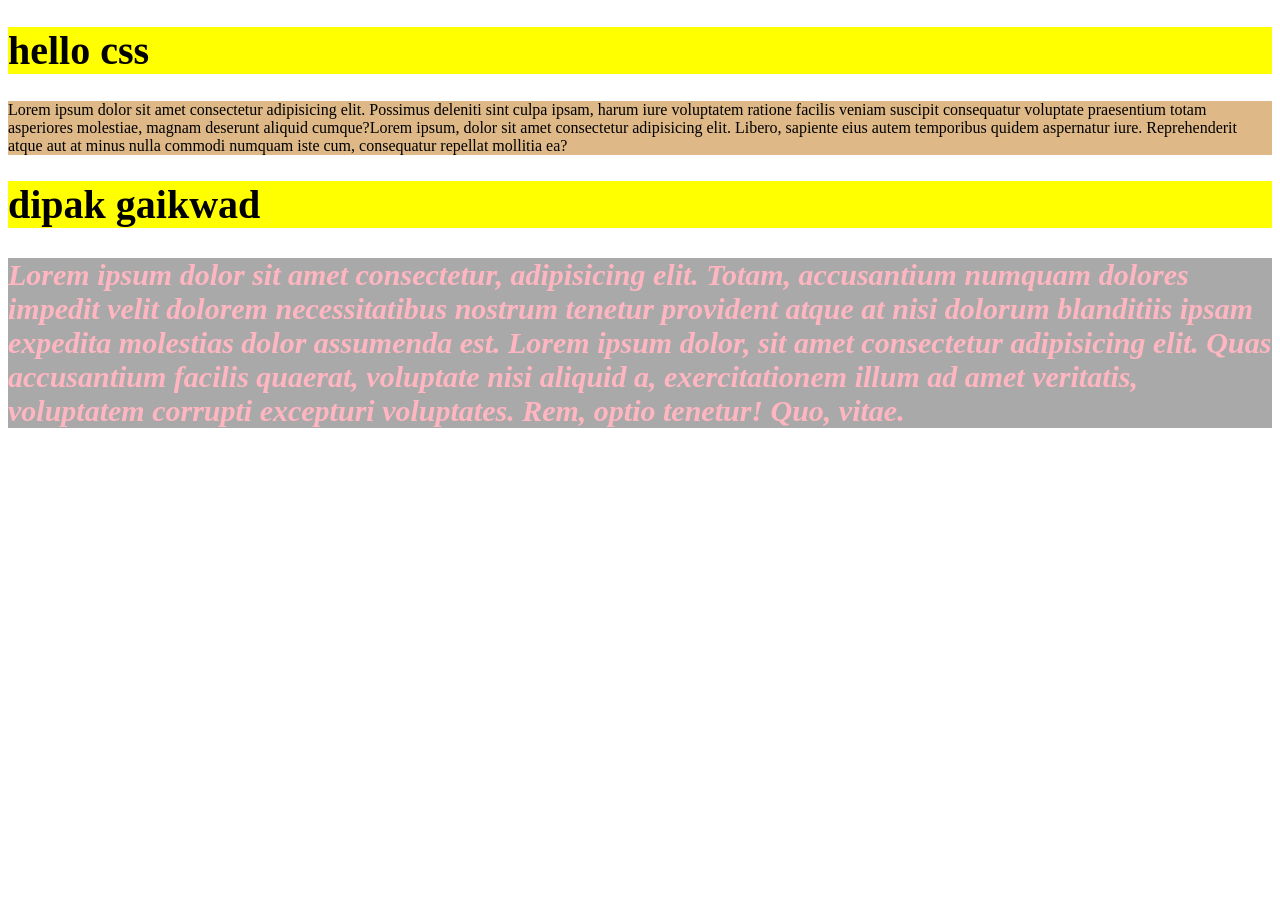
<file: index.html>
<!DOCTYPE html>
<html lang="en">
<head>
    <meta charset="UTF-8">
    <meta name="viewport" content="width=device-width, initial-scale=1.0">
    <title>Document</title>
    <style>
        h1 {
            color: black !important;
            background-color: yellow !important;
            font-size: 40px;

        }

    p{
        color: black;
        background-color: burlywood;

    }
    </style>
</head>
<body>
<!-- internal css example -->
<h1>hello css </h1>
<p>Lorem ipsum dolor sit amet consectetur adipisicing elit. Possimus deleniti sint culpa ipsam, harum iure voluptatem ratione 
    facilis veniam suscipit consequatur voluptate praesentium totam asperiores molestiae, magnam deserunt aliquid cumque?Lorem 
    ipsum, dolor sit amet consectetur adipisicing elit. Libero, sapiente eius autem temporibus quidem aspernatur iure. Reprehenderit atque aut at minus nulla commodi numquam iste cum, consequatur repellat mollitia ea?</p>

    <!-- inline css example -->
    <h1 style="color: blueviolet; background-color: yellowgreen;">dipak gaikwad</h1> 
<p style="color: lightpink; background-color: darkgrey; font-style: italic; font-size: 30px; font-weight: bold;">Lorem ipsum dolor sit amet consectetur, adipisicing elit. Totam, accusantium numquam dolores impedit velit dolorem necessitatibus 
    nostrum tenetur provident atque at nisi dolorum blanditiis ipsam expedita molestias dolor assumenda est. Lorem ipsum dolor, sit amet consectetur adipisicing elit. Quas accusantium facilis quaerat, voluptate nisi aliquid a, exercitationem illum ad 
    amet veritatis, voluptatem corrupti excepturi voluptates. Rem, optio tenetur! Quo, vitae.</p>
</body>
</html>
</file>
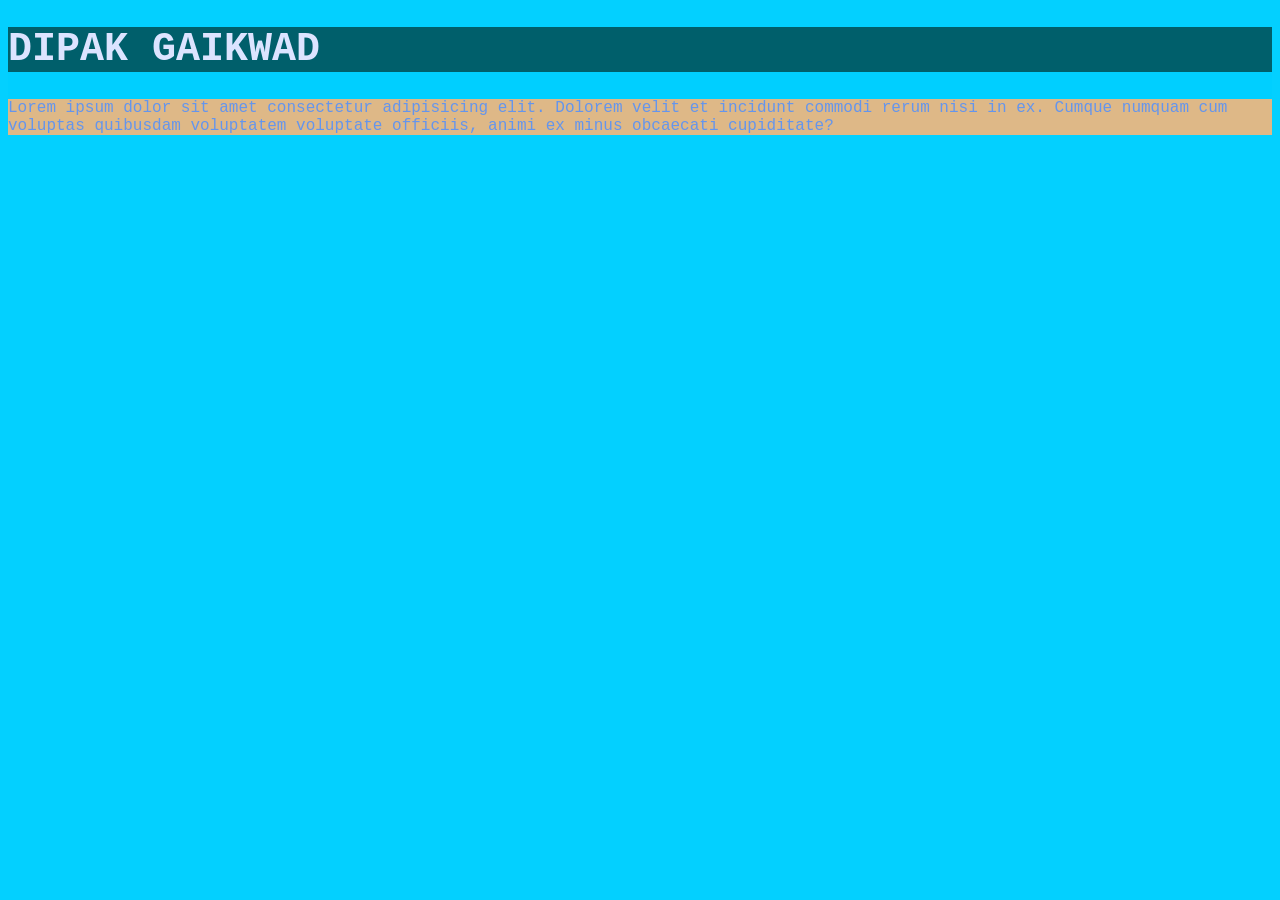
<file: about.html>
<!DOCTYPE html>
<html lang="en">
<head>
    <meta charset="UTF-8">
    <meta name="viewport" content="width=device-width, initial-scale=1.0">
    <title>Document</title>
</head>
<body>
    <h1>DIPAK GAIKWAD</h1>
    <p>Lorem ipsum dolor sit amet consectetur adipisicing elit.
         Dolorem velit et incidunt commodi rerum nisi in ex. Cumque numquam cum voluptas quibusdam voluptatem voluptate officiis, animi ex minus obcaecati cupiditate?</p>

    <link href="style.css" rel="stylesheet">
</body>
</html>
</file>
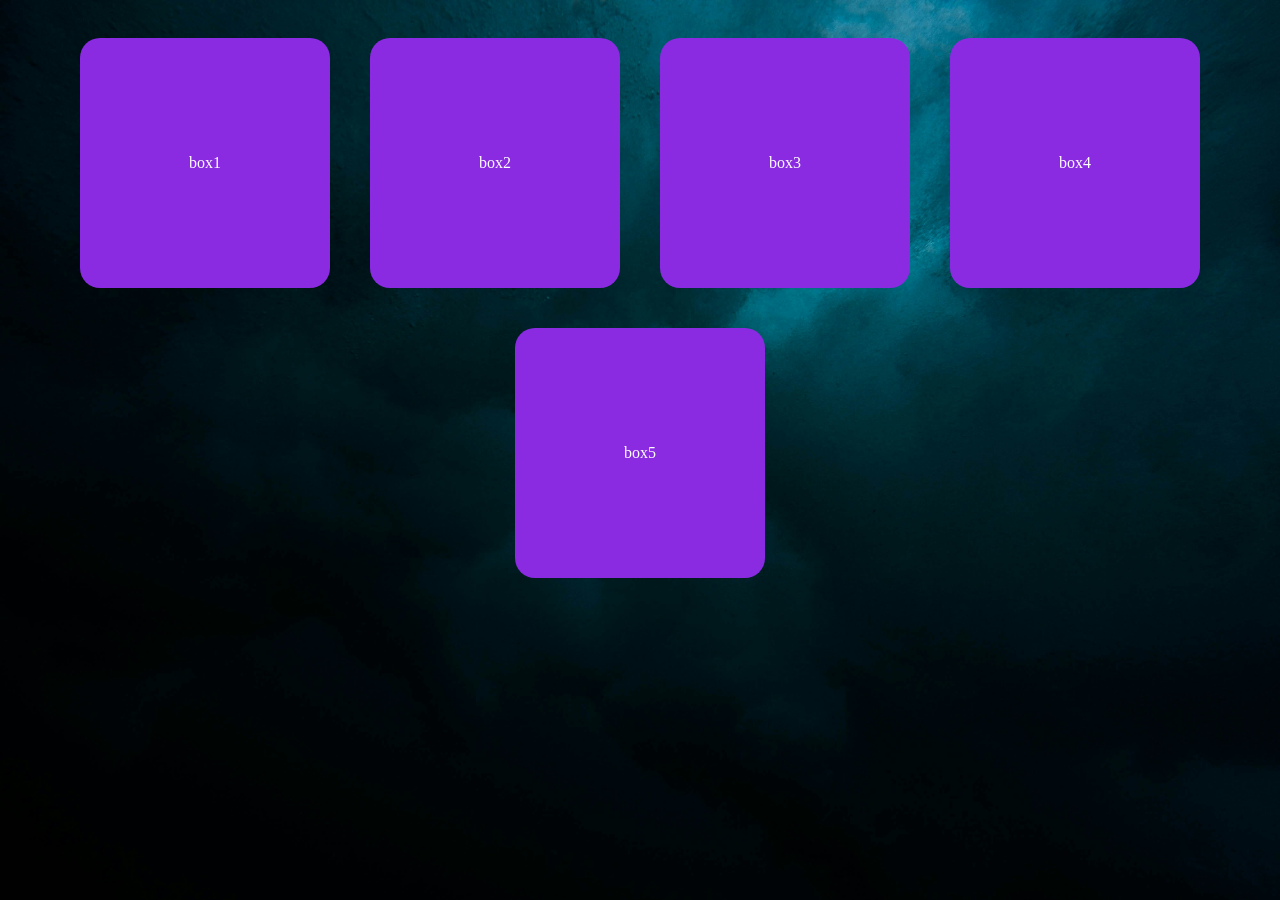
<file: background-image.html>
<!DOCTYPE html>
<html lang="en">
<head>
    <meta charset="UTF-8">
    <meta name="viewport" content="width=device-width, initial-scale=1.0">
    <title>background-image</title>
<style>
    body {
       background-image: url(image/jeremy-bishop-G9i_plbfDgk-unsplash.jpg); 
      background-repeat: no-repeat;
      background-size: cover;
    }
.container {
    display: flex;
    flex-wrap: wrap;
    justify-content: center;
    gap: 20px;
    padding-top: 20px;
}
.box {
    color: white;
    background-color: blueviolet;
    display: flex;
    height: 250px;
    width: 250px;
    align-items: center;
    justify-content: center;
    border-radius: 20px;
    margin: 10px;

}


</style>
</head>
<body>
    <div class="container">
        <div class="box box1"> box1</div>
        <div class="box box2"> box2 </div>
        <div class="box box3">box3</div>
        <div class="box box4"> box4</div>
        <div class="box box5">box5</div>
    </div>
</body>
</html>
</file>
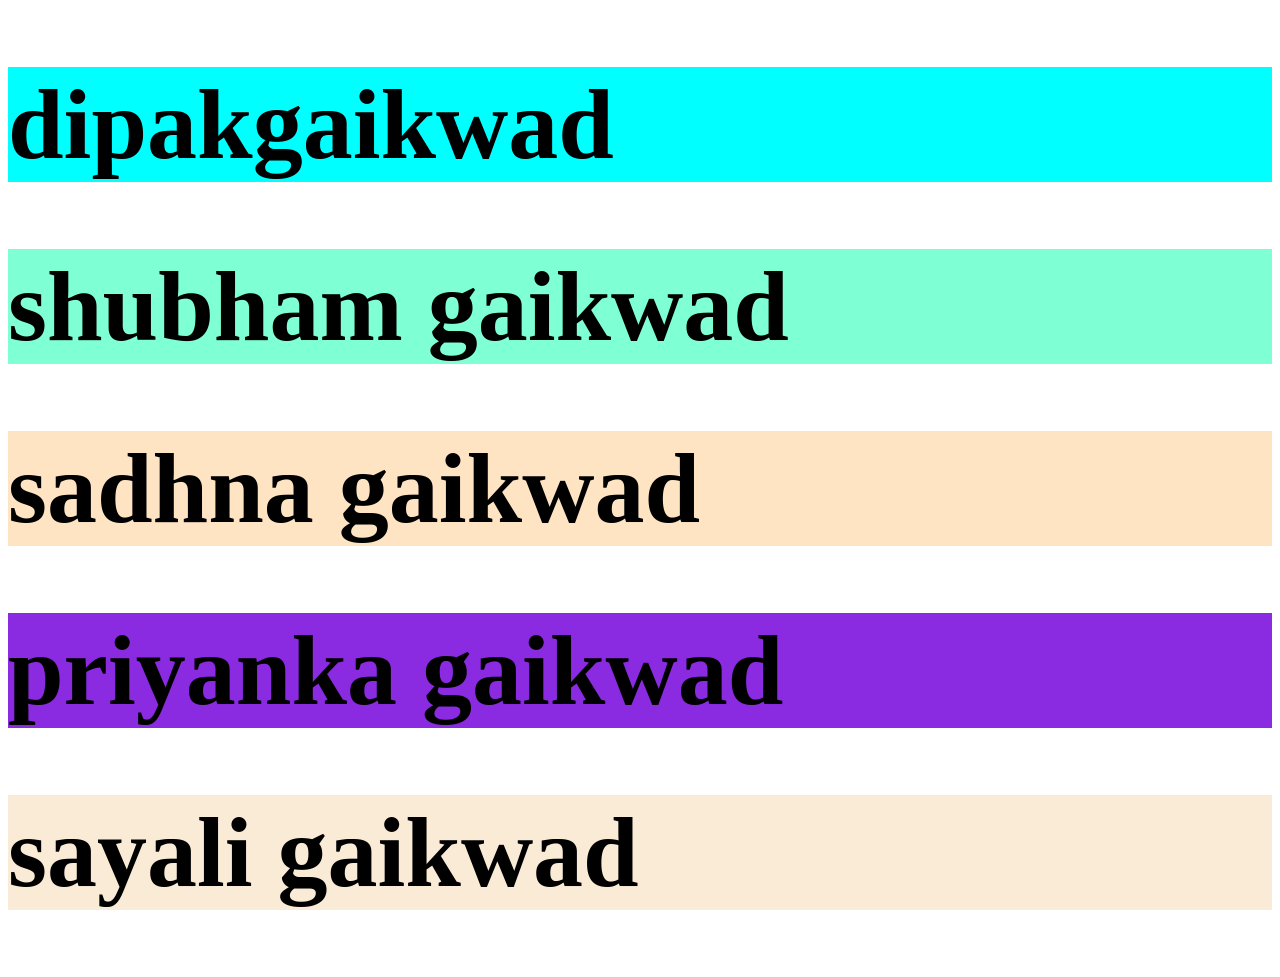
<file: class-id_selecter.html>
<!DOCTYPE html>
<html lang="en">
<head>
    <title>Document</title>
<style>
    #name1 {
        color: blue;
    }
    .name {
        color: blueviolet;
        background-color: chartreuse;
    }

    .heading_f_sizee {
        font-size: 100px;
    }
 .h_color1{
    background-color: aqua;
 }
  .h_color2{
    background-color: aquamarine;
  }
   .h_color3{
    background-color: bisque;
   }
    .h_color4{
        background-color: blueviolet;
    }
     .h_color5{
      background-color: antiquewhite;
     }
</style>

</head>
<body>
  <h1 class="heading_f_sizee h_color1">dipakgaikwad</h1>
  <h1 class="heading_f_sizee  h_color2">shubham gaikwad</h1>
  <h1 class="heading_f_sizee  h_color3">sadhna gaikwad</h1>
  <h1 class="heading_f_sizee  h_color4">priyanka gaikwad</h1>
  <h1 class="heading_f_sizee  h_color5">sayali gaikwad</h1>
</body>
</html>
</file>
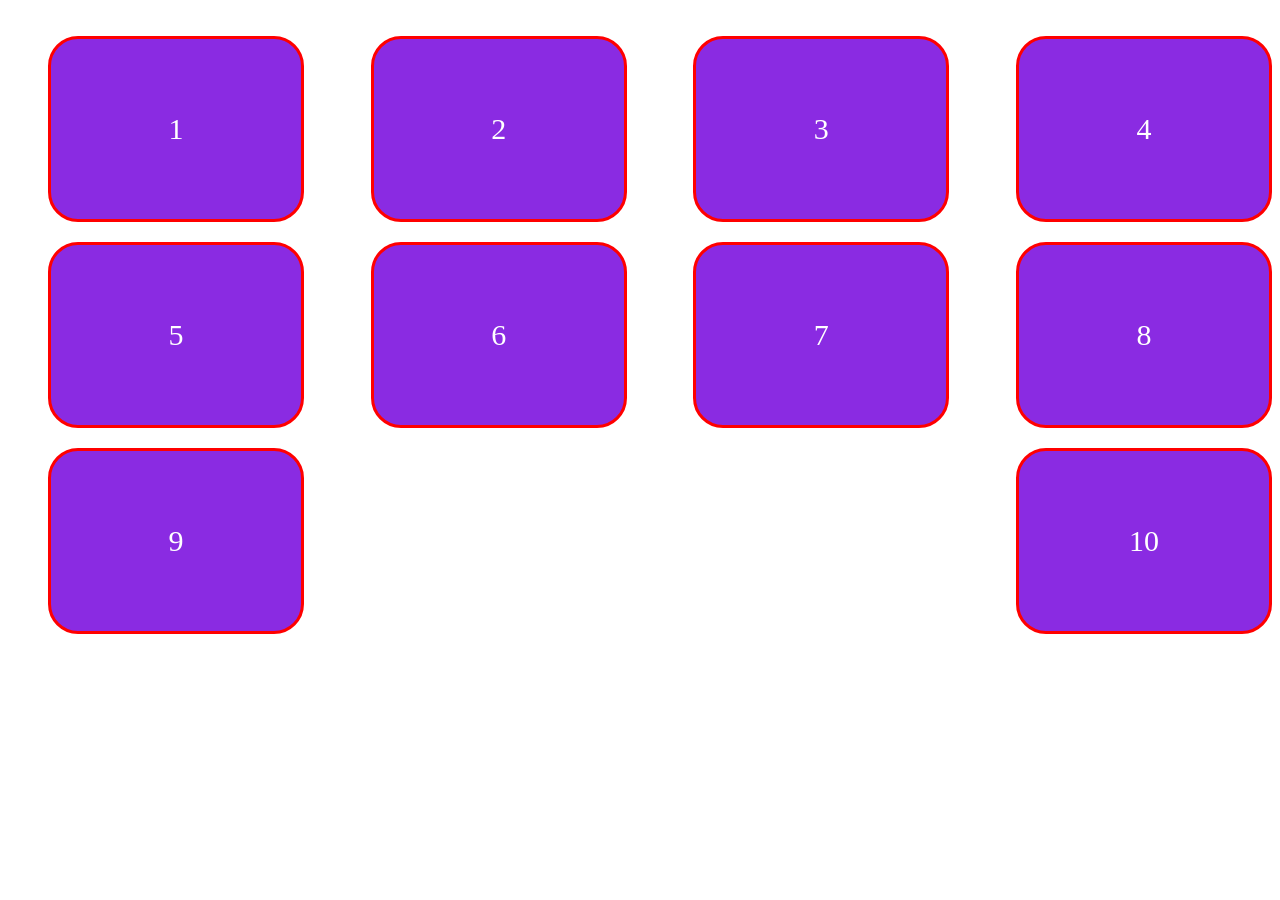
<file: flex.html>
<!DOCTYPE html>
<html lang="en">
<head>
    <style>
        .flex-items {
            width: 170px;
            height: 100px;
            background-color: blueviolet;
            border: 3px solid red;
            border-radius: 30px;
            margin-top: 20px;
            padding: 40px;
            color: white;
            font-size: 30px;
            display: flex;
            justify-content: center;
            align-items: center;
        }
        .flex-container {
            display: flex;
            flex-direction: row;
            flex-wrap: wrap;
            justify-content: space-between;
        }
    </style>
    <title>Document</title>
</head>
<body>
     <!-- ul.flex-container>li.flex-items*10 -->
    <ul class="flex-container">
        <li class="flex-items">1</li>
        <li class="flex-items">2</li>
        <li class="flex-items">3</li>
        <li class="flex-items">4</li>
        <li class="flex-items">5</li>
        <li class="flex-items">6</li>
        <li class="flex-items">7</li>
        <li class="flex-items">8</li>
        <li class="flex-items">9</li>
        <li class="flex-items">10</li>
    </ul>
</body>
</html>
</file>
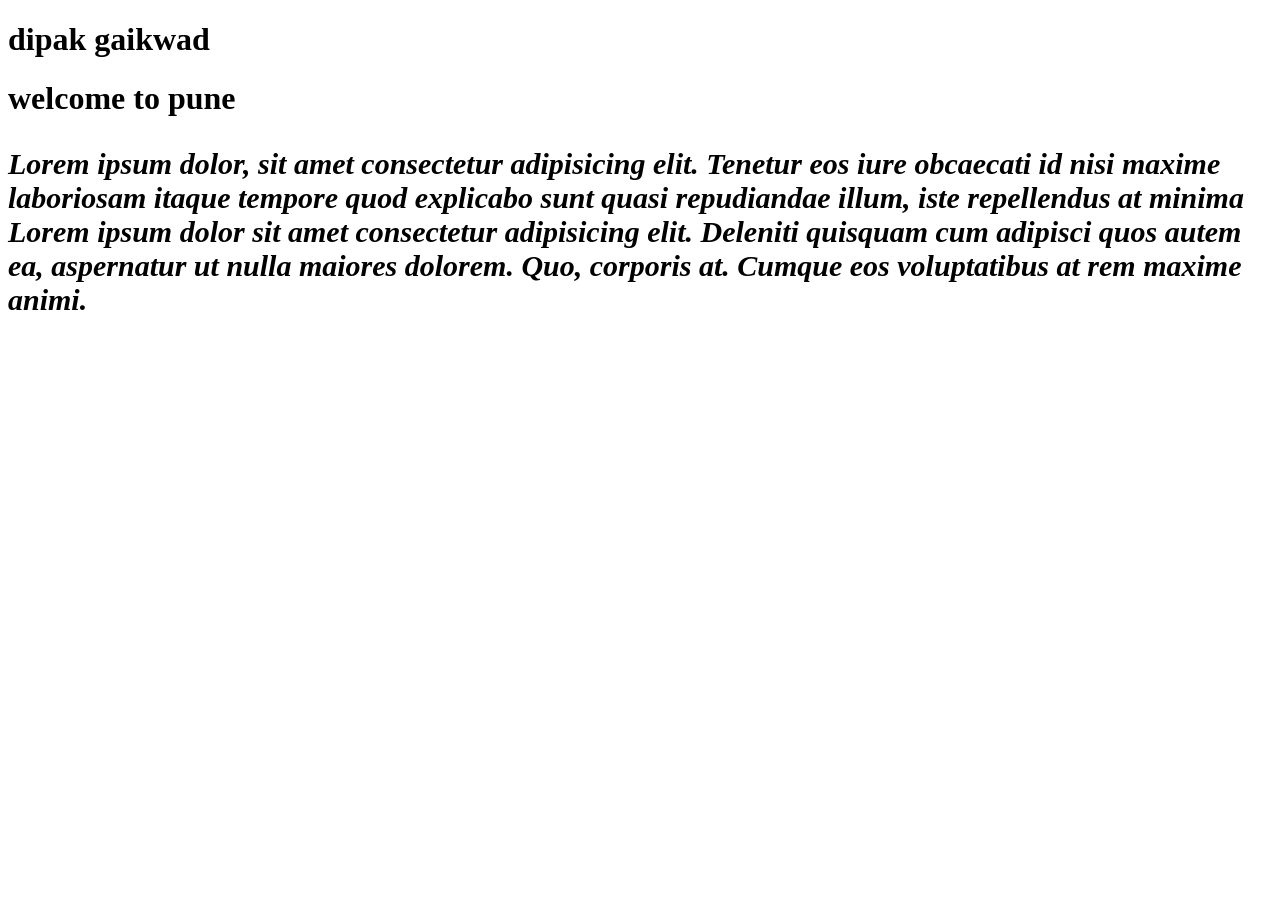
<file: font_family.html>
<!DOCTYPE html>
<html lang="en">
<head>
    <title>Document</title>
    <style>
        .dipakg {
           font-size: 30px;
           font-weight: 900;
           font-style: italic;

        .gaikwad {

        }
        }
    </style>
</head>
<body>
  <h1>dipak gaikwad</h1>  
  <h1 class="gaikwad">welcome to pune </h1>
  <p class="dipakg">Lorem ipsum dolor, sit amet consectetur adipisicing elit. Tenetur eos iure obcaecati id nisi maxime laboriosam itaque tempore quod explicabo sunt quasi repudiandae illum, iste repellendus at minima Lorem ipsum dolor sit amet consectetur adipisicing elit. Deleniti quisquam cum adipisci quos autem ea, aspernatur ut nulla maiores dolorem. Quo, corporis at. Cumque eos voluptatibus at rem maxime animi.</p>
</body>
</html>
</file>
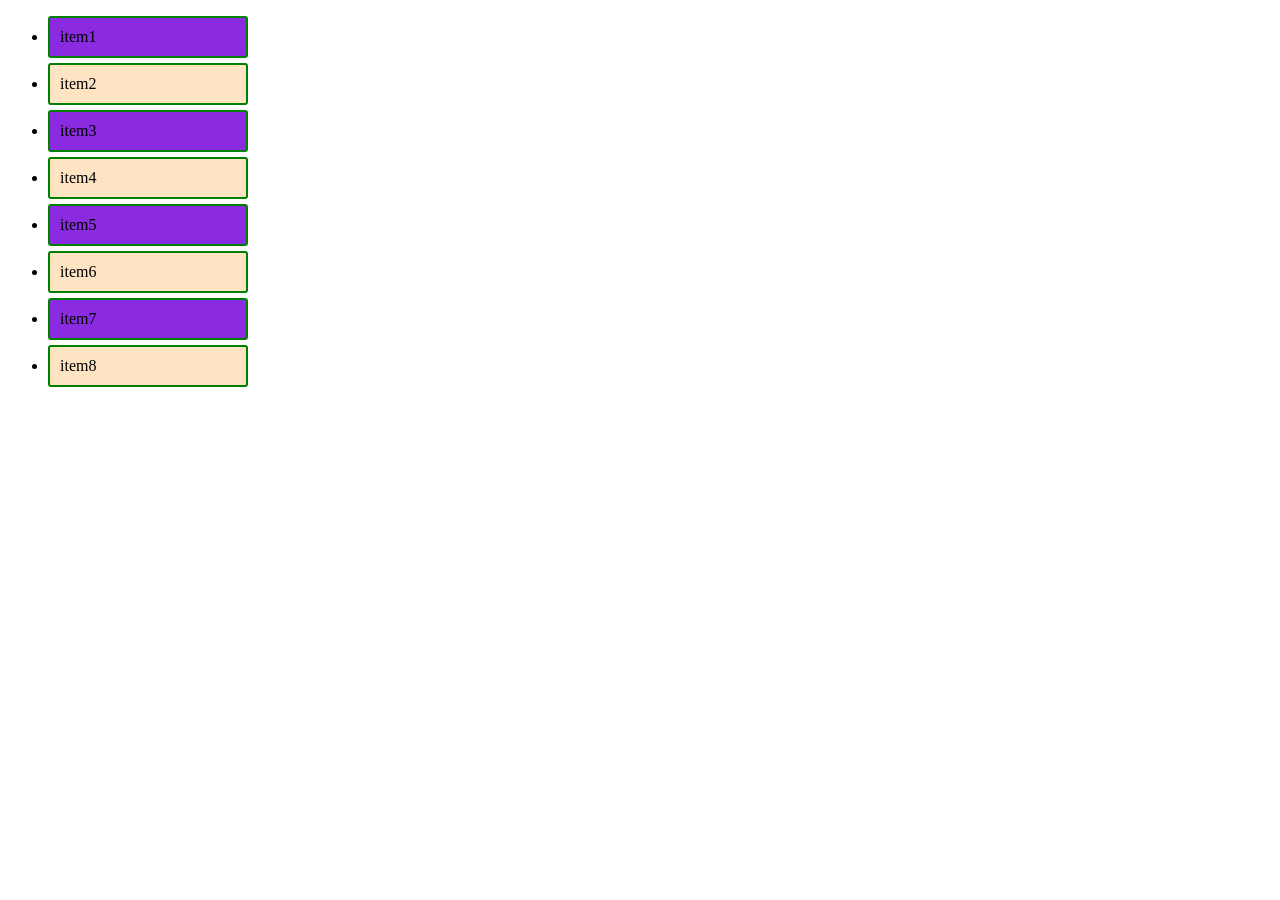
<file: nth-child.html>
<!DOCTYPE html>
<html lang="en">
<head>
    <meta charset="UTF-8">
    <meta name="viewport" content="width=device-width, initial-scale=1.0">
    <title>nth child concept</title>
<style>
ul {
    width: 200px;
     text-decoration: none;
    

} 
li {
    padding: 10px;
    border: 2px solid green;
    border-radius: 3px;
    margin-bottom: 5px;
    background-color: bisque;
    text-decoration: none;
    
}   
li:nth-child(odd) {
    background-color: blueviolet;
}
</style>
</head>
<body>
    <ul>
        <li>item1</li>
        <li>item2</li>
        <li>item3</li>
        <li>item4</li>
        <li>item5</li>
        <li>item6</li>
        <li>item7</li>
        <li>item8</li>
    </ul>
</body>
</html>
</file>
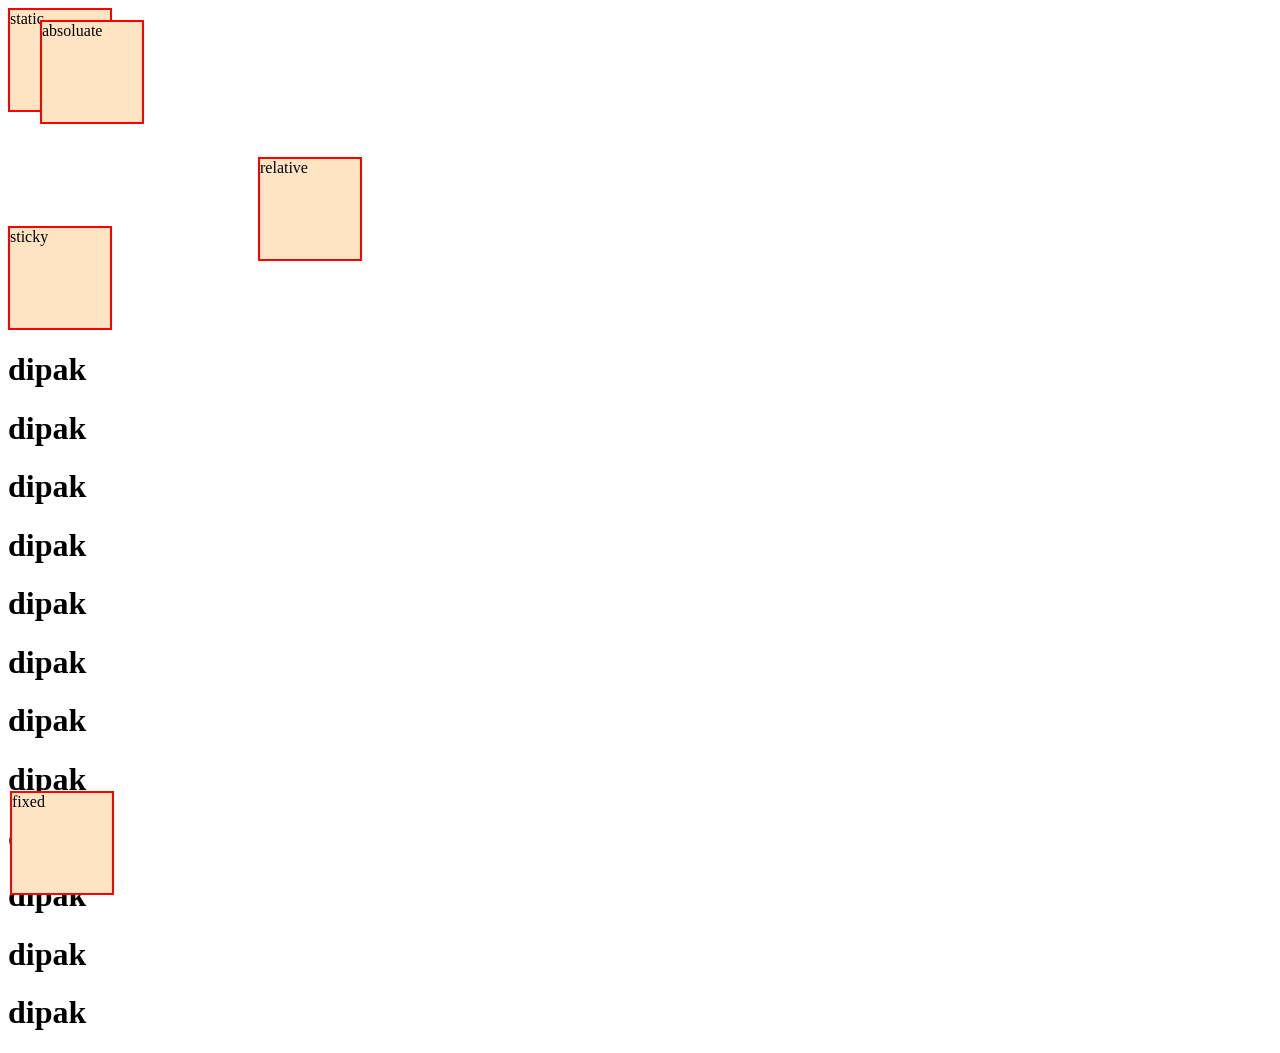
<file: positions.html>
<!DOCTYPE html>
<html lang="en">
<head>
    <meta charset="UTF-8">
    <meta name="viewport" content="width=device-width, initial-scale=1.0">
    <title>Document</title>
    <style>
        .box{
            width: 100px;
            height: 100px;
            border: 2px solid red;
            background-color: bisque;
            margin-bottom: 5px;
        }
        .box1 {
            position: static;

        }
        .box2 {
            position: relative;
            left: 250px;
            top: 40px;
        }
        .box3 {
          position: absolute;
          left:40px;
          top: 20px;
        }
        .box4 {
          position: sticky;
          top: 10px;
        }
        .box5 {
       position: fixed;
       bottom: 0px;
       left: 10px;
        }

    </style>
</head>
<body>
    <div class="box box1">static </div>
    <div class="box box2">relative </div>
    <div class="box box3">absoluate</div>
    <div class="box box5 ">fixed</div>
    <div class="box box4">sticky</div>

<h1>dipak</h1>
<h1>dipak</h1><h1>dipak</h1><h1>dipak</h1><h1>dipak</h1><h1>dipak</h1><h1>dipak</h1><h1>dipak</h1><h1>dipak</h1><h1>dipak</h1><h1>dipak</h1><h1>dipak</h1>
</body>
</html>
</file>
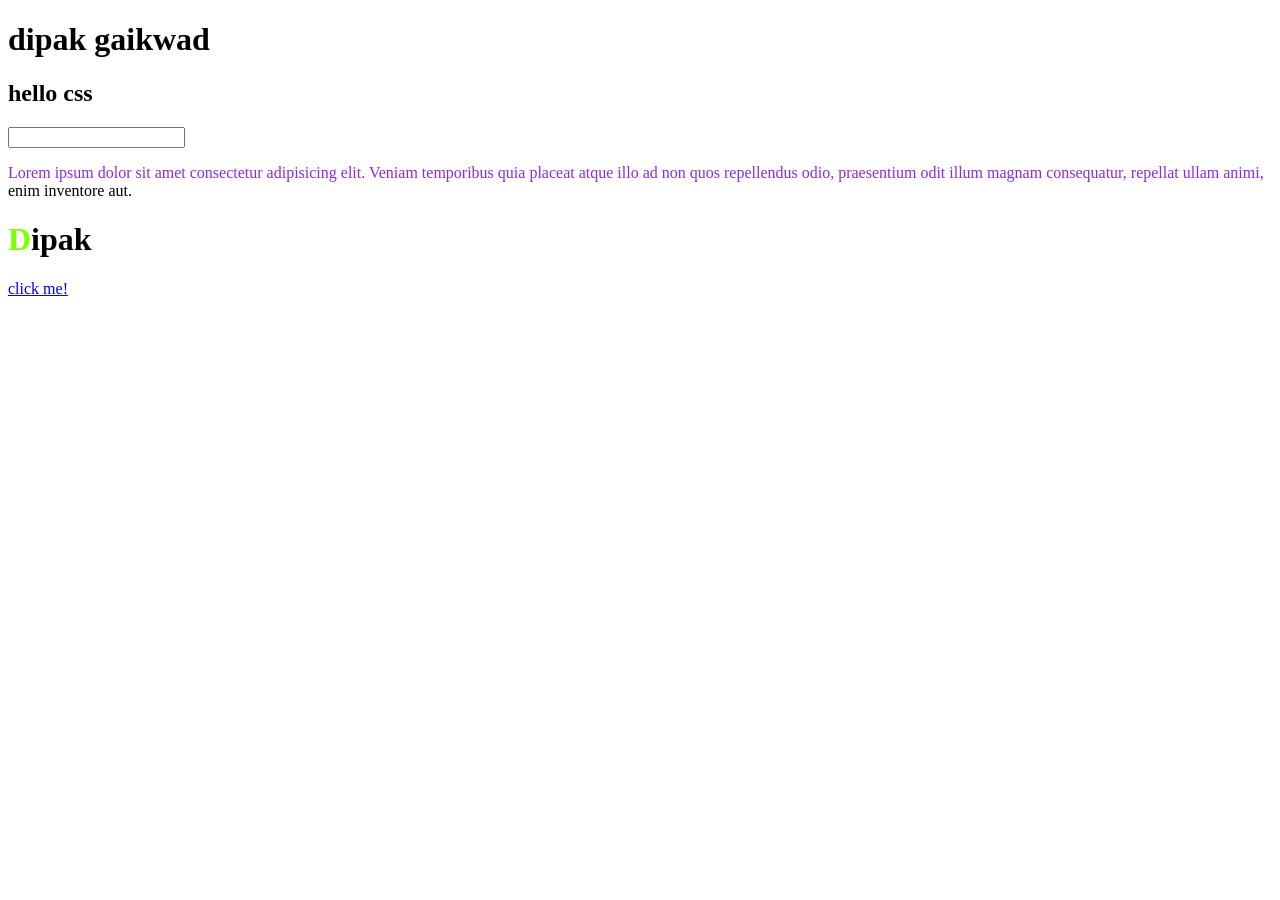
<file: pseudo-effects.html>
<!DOCTYPE html>
<html lang="en">
<head>
    <meta charset="UTF-8">
    <meta name="viewport" content="width=device-width, initial-scale=1.0">
    <title>hover</title>
    <style>
        h1:hover{
          color: white;
          background-color: black;
          font-family: fantasy;
          font-size: large;
          border: 4px double red;
          padding: 20px;
        }

        h2:active {
            color: greenyellow;
            font-size: 40px;
            cursor: pointer;
        }
    input:focus {
        background-color: coral;
        color: black;
        border: 10px solid yellow;
    }
    a:visited {
        color: blueviolet;
    }
    p::first-line {
        color: blueviolet;
    }
    #name::first-letter {
        color: chartreuse;
    }
    </style>
</head>
<body>
   <h1>dipak gaikwad</h1> 
   <h2>hello css</h2>

   <input type="text"/>

   <p>Lorem ipsum dolor sit amet consectetur adipisicing elit. Veniam temporibus quia placeat atque illo ad non quos repellendus odio, praesentium odit illum magnam consequatur, repellat ullam animi, enim inventore aut.</p>
   <h1 id="name">Dipak</h1>

   <a href="https://www.instagram.com/?hl=en" target="_blank">click me!</a>
</body>
</html>
</file>
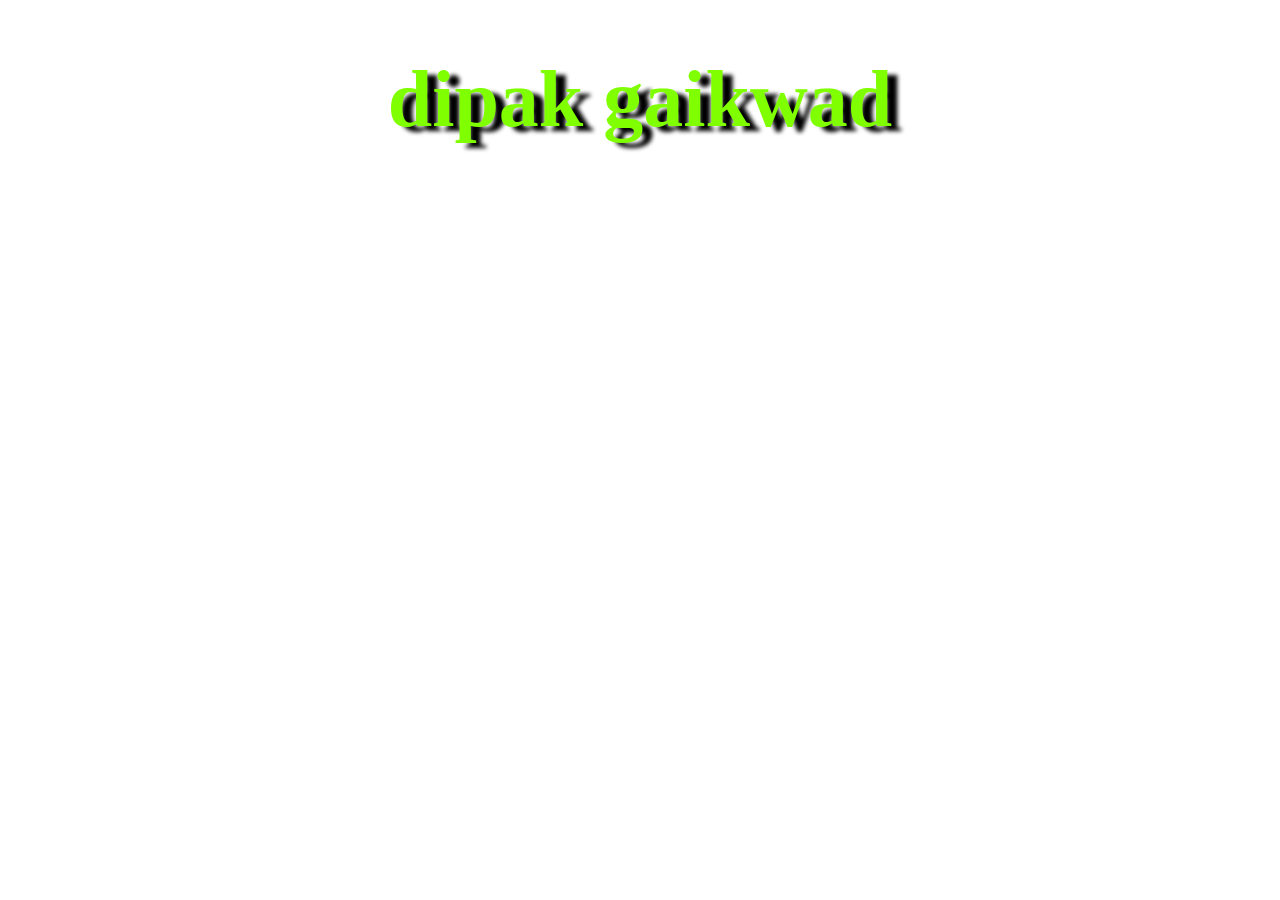
<file: shadow.html>
<!DOCTYPE html>
<html lang="en">
<head>
    <style>
     h1 {
        color: chartreuse;
        font-size: 80px;
        text-align: center;
        text-shadow: 10px 5px 4px black ;
     }
    </style>
    <title>Document</title>
</head>
<body>
    <h1>dipak gaikwad</h1>
</body>
</html>
</file>
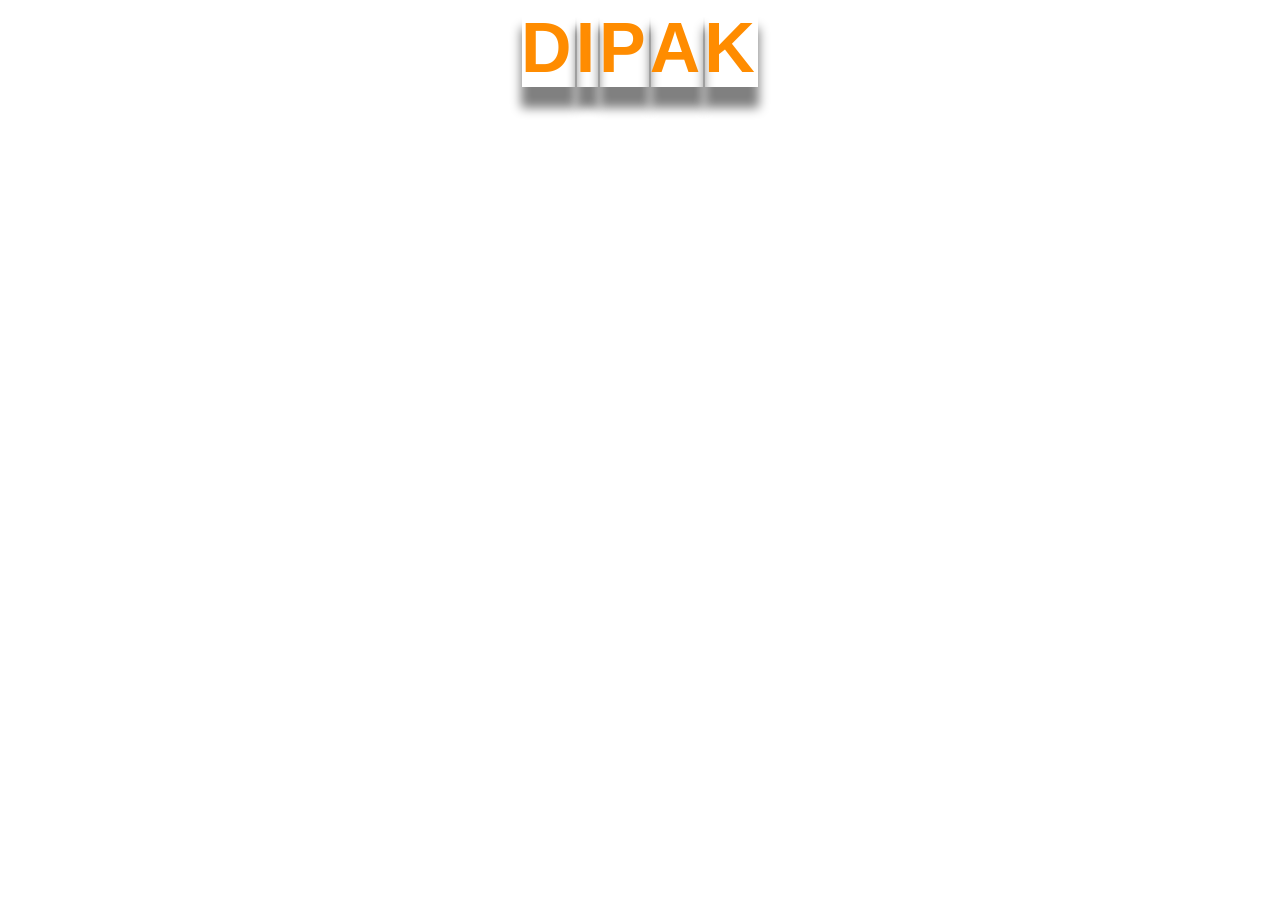
<file: text_animation.html>
<!DOCTYPE html>
<html lang="en">
<head>
    <meta charset="UTF-8">
    <meta name="viewport" content="width=device-width, initial-scale=1.0">
    <title>Document</title>
    <style>
        .textcontainer {
            display: flex;
            align-items: center;
            justify-content: center;
            font-family: sans-serif;
            letter-spacing: 4px;
            font-size: 70px;
            font-weight: 700;
             perspective: 60px;
        }
        .textcontainer > b {
            height: 80px;
            box-shadow: 0px 20px 10px gray;
           background-color: darkorange;
           color: transparent;
           background-clip: text;
           transform-origin: bottom;
           animation: getupDown 10s infinite;
        }
        .textcontainer > b:nth-child(1) {
            animation-delay: 0.25s;
        }
        .textcontainer > b:nth-child(2) {
            animation-delay: 0.50s;
        }
         .textcontainer > b:nth-child(3) {
            animation-delay: 0.75s;
         }
          .textcontainer > b:nth-child(4) {
            animation-delay: 0.25s; 
          }
         .textcontainer > b:nth-child(5) {
            animation-delay: 1s;
         }

         @keyframes getupDown {
            from{transform: rotateX(-85deg)}
            10%,50%{transform: rotateX(0);}
            60%,to{transform: rotateX(-85deg);}
         }
    </style>
</head>
<body>
    <div class="textcontainer">
        <b>D</b><b>I</b><b>P</b><b>A</b><b>K</b>
    </div>
</body>
</html>
</file>
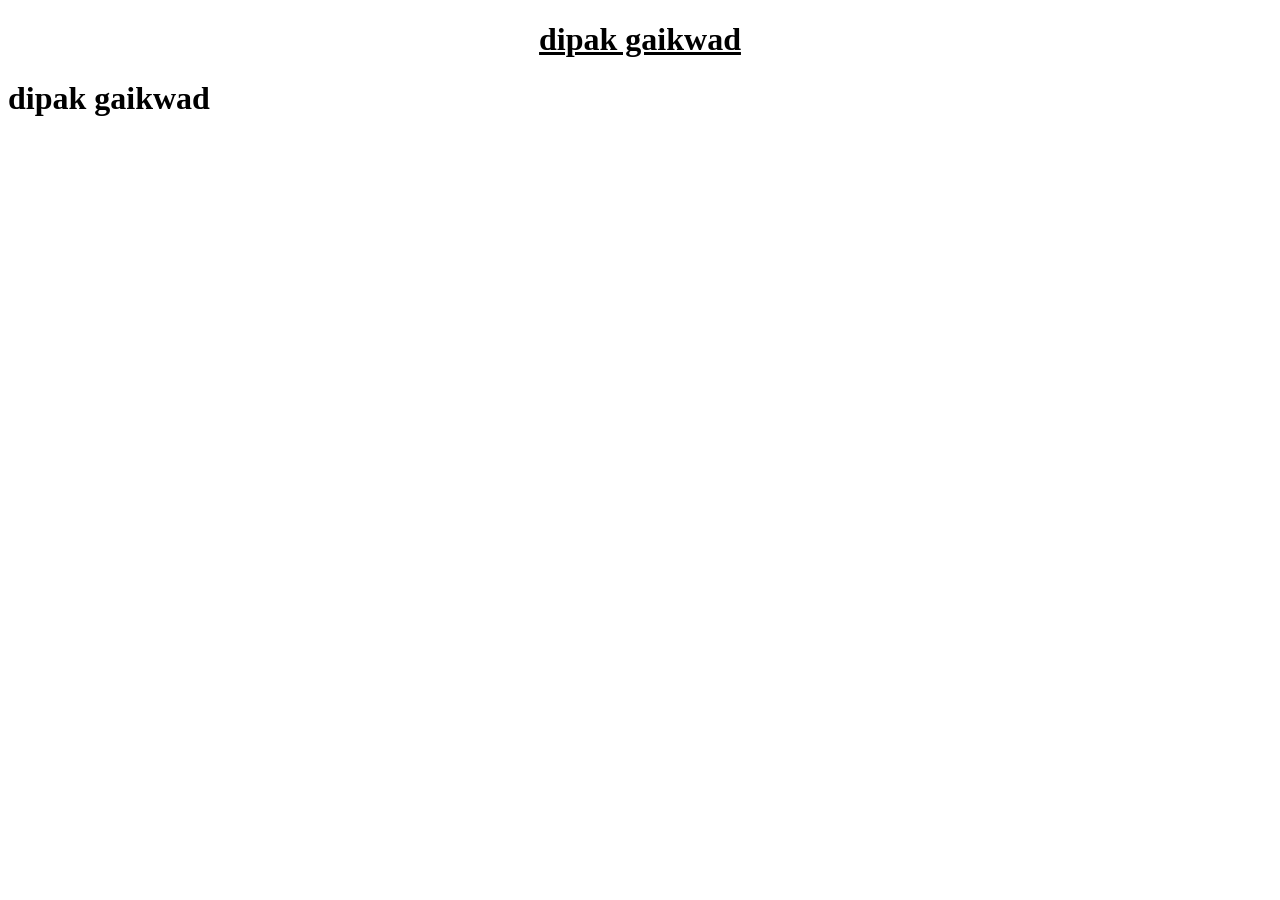
<file: text_format.html>
<!DOCTYPE html>
<html lang="en">
<head>
    <title>Document</title>
    <style>
        .text_transform{
            text-transform: lowercase;
        }
        .text_align {
            text-align: center;
        }
        .text_decoration {
            text-decoration: underline;

        .text_decoration1 {
            text-decoration: line-through;
        }
        }
    </style>
</head>
<body>
    <h1 class="text_transform text_align text_decoration">dipak gaikwad</h1>
    <h1 class="text_transform text_decoration1">DIPAK GAIKWAD</h1>
    <h1 class="text_transform"></h1>
</body>
</html>
</file>
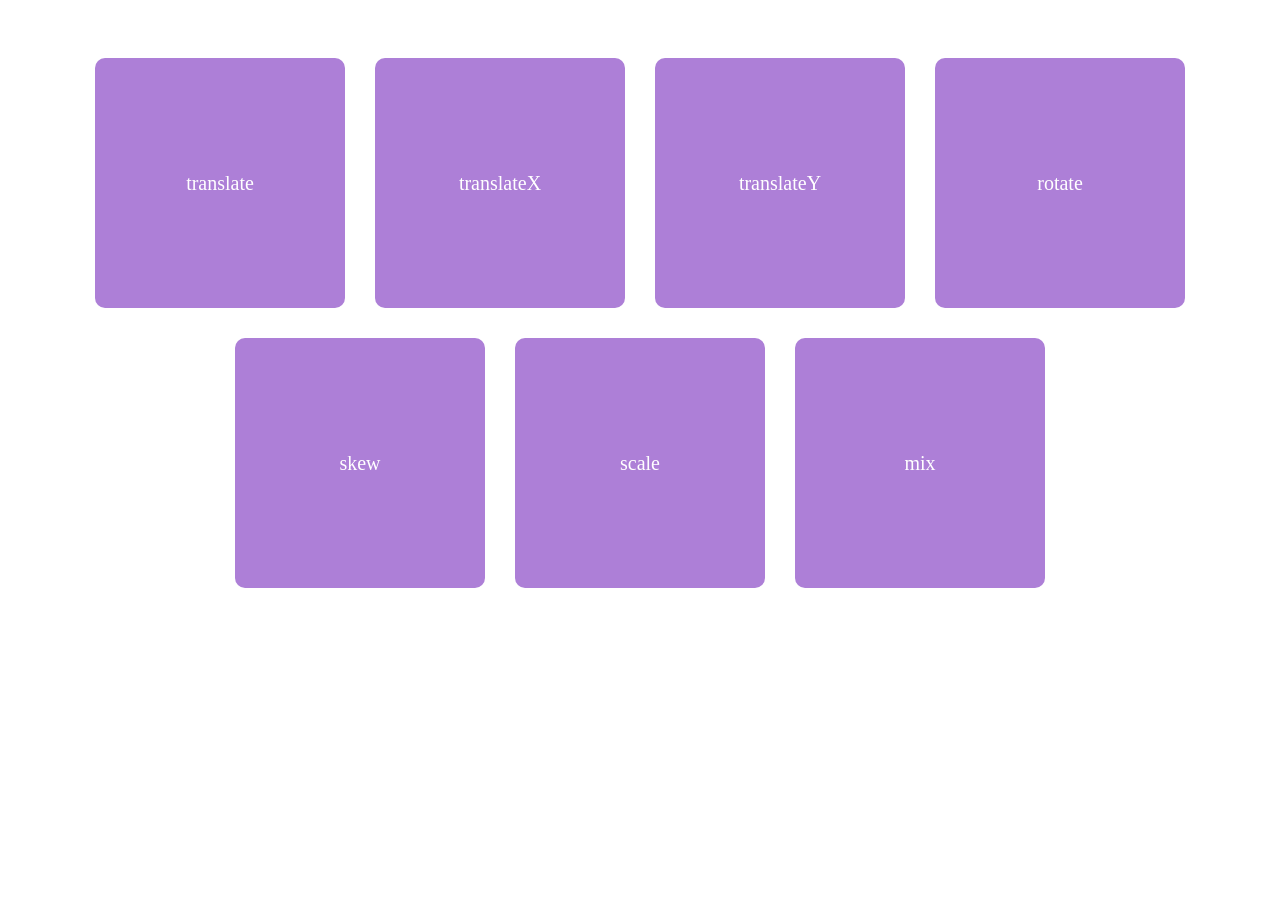
<file: transform.html>
<!DOCTYPE html>
<html lang="en">
<head>
    <meta charset="UTF-8">
    <meta name="viewport" content="width=device-width, initial-scale=1.0">
    <title>Document</title>
    <style>
        .container {
            display: flex;
            flex-wrap: wrap;
            justify-content: center;
            gap: 30px;
            padding-top: 50px;
        }
        .box {
            background-color: rgb(173, 127, 215);
            border-radius: 10px;
            height: 250px;
            width: 250px;
            display: flex;
            align-items: center;
            justify-content: center;
            color: white;
            font-size: 20px;
            transition: transform 5s ease-in;
        }
        .box1:hover {
            transform: translate(125px,125px);
        }
        .box2:hover {
            transform: translateX(125px);
        }
        .box3:hover {
            transform: translateY(150px);
        }
        .box4:hover {
          transform: rotate(-150deg);
          background-color: chartreuse;
        }
        .box5:hover {
            transform: skew(50deg);
        }
        .box6:hover {
            transform: scale(1.3);
        }
        .box7:hover {
            transform: rotate(40deg) scale(1.8) translateY(200px);
            background-color: blueviolet;
        }
    </style>
</head>
<body>
   <div class="container">
    <div class="box box1">translate</div>
    <div class="box box2 ">translateX</div>
    <div class="box box3" >translateY</div>
    <div class="box box4">rotate</div>
    <div class="box box5">skew</div>
    <div class="box box6">scale</div>
    <div class="box box6"> mix</div>

   </div> 
</body>
</html>
</file>
<file: style.css>
* {
    background-color: rgba(0, 208, 255, 0.987);
    font-family: 'Courier New', Courier, monospace;
}




h1{
    color: rgb(220, 228, 255);
    background-color: #005f6b;
    font-size: 40px;
    font-weight: 50px;
}
p{
    color: cornflowerblue;
    background-color: burlywood;
    
}
</file>
